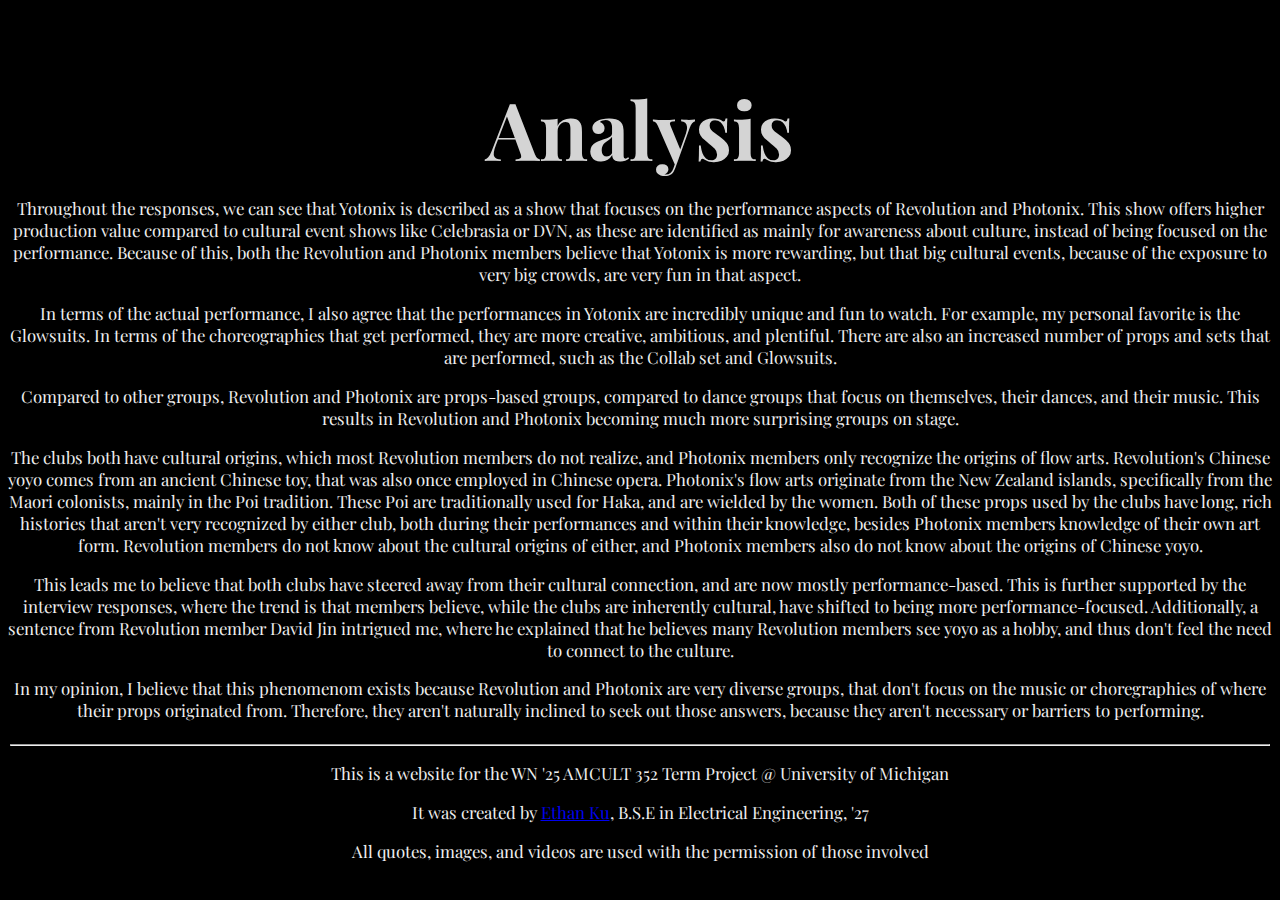
<file: analysis.html>
<!DOCTYPE html>
<html>

<head>
    <meta charset="UTF-8">
    <title>Analysis</title>
    <link rel="stylesheet" href="style.css">
<!--font-->
    <link rel="preconnect" href="https://fonts.googleapis.com">
    <link rel="preconnect" href="https://fonts.gstatic.com" crossorigin>
    <link href="https://fonts.googleapis.com/css2?family=Playfair+Display:ital,wght@0,400..900;1,400..900&display=swap" rel="stylesheet">
</head>
<body>

    <div class="center">
        <div class="smaller-analysis">
            <h1>Analysis</h1>        
        <p>Throughout the responses, we can see that Yotonix is described as a show that focuses on the performance aspects of Revolution and Photonix.
            This show offers higher production value compared to cultural event shows like Celebrasia or DVN, as these are identified as mainly for
            awareness about culture, instead of being focused on the performance. Because of this, both the Revolution and Photonix members believe
            that Yotonix is more rewarding, but that big cultural events, because of the exposure to very big crowds, are very fun in that aspect.
        </p>
        
        <p>In terms of the actual performance, I also agree that the performances in Yotonix are incredibly unique and fun to watch. For example,
            my personal favorite is the Glowsuits. In terms of the choreographies that get performed, they are more creative, ambitious, and plentiful.
            There are also an increased number of props and sets that are performed, such as the Collab set and Glowsuits.
        </p>

        <p>
            Compared to other groups, Revolution and Photonix are props-based groups, compared to dance groups that focus on themselves,
            their dances, and their music. This results in Revolution and Photonix becoming much more surprising groups on stage.
        </p>
        
        <p>
        The clubs both have cultural origins, which most Revolution members do not realize, and Photonix members only recognize the origins of flow arts.
        Revolution's Chinese yoyo comes from an ancient Chinese toy, that was also once employed in Chinese opera. Photonix's flow arts originate from
        the New Zealand islands, specifically from the Maori colonists, mainly in the Poi tradition. These Poi are traditionally used for Haka, and are
        wielded by the women. Both of these props used by the clubs have long, rich histories that aren't very recognized by either club, both during
        their performances and within their knowledge, besides Photonix members knowledge of their own art form. Revolution members do not know about
        the cultural origins of either, and Photonix members also do not know about the origins of Chinese yoyo.
        </p>

        <p>This leads me to believe that both clubs have steered away from their cultural connection, and are now mostly performance-based.
            This is further supported by the interview responses, where the trend is that members believe, while the clubs are inherently cultural,
            have shifted to being more performance-focused. Additionally, a sentence from Revolution member David Jin intrigued me, where he explained
            that he believes many Revolution members see yoyo as a hobby, and thus don't feel the need to connect to the culture.
        </p>

        <p>
            In my opinion, I believe that this phenomenom exists because Revolution and Photonix are very diverse groups, that don't focus on the music
            or choregraphies of where their props originated from. Therefore, they aren't naturally inclined to seek out those answers, because they
            aren't necessary or barriers to performing.
        </p>
        </div>
    </div>





    <footer class="footer">
        <hr>
        <p>This is a website for the WN '25 AMCULT 352 Term Project @ University of Michigan</p>
        <p>It was created by <a href="https://ethanhku.github.io/" target="_blank">Ethan Ku</a>, B.S.E in Electrical Engineering, '27</p>
        <p>All quotes, images, and videos are used with the permission of those involved</p>
    </footer>

</body>
</html>
</file>
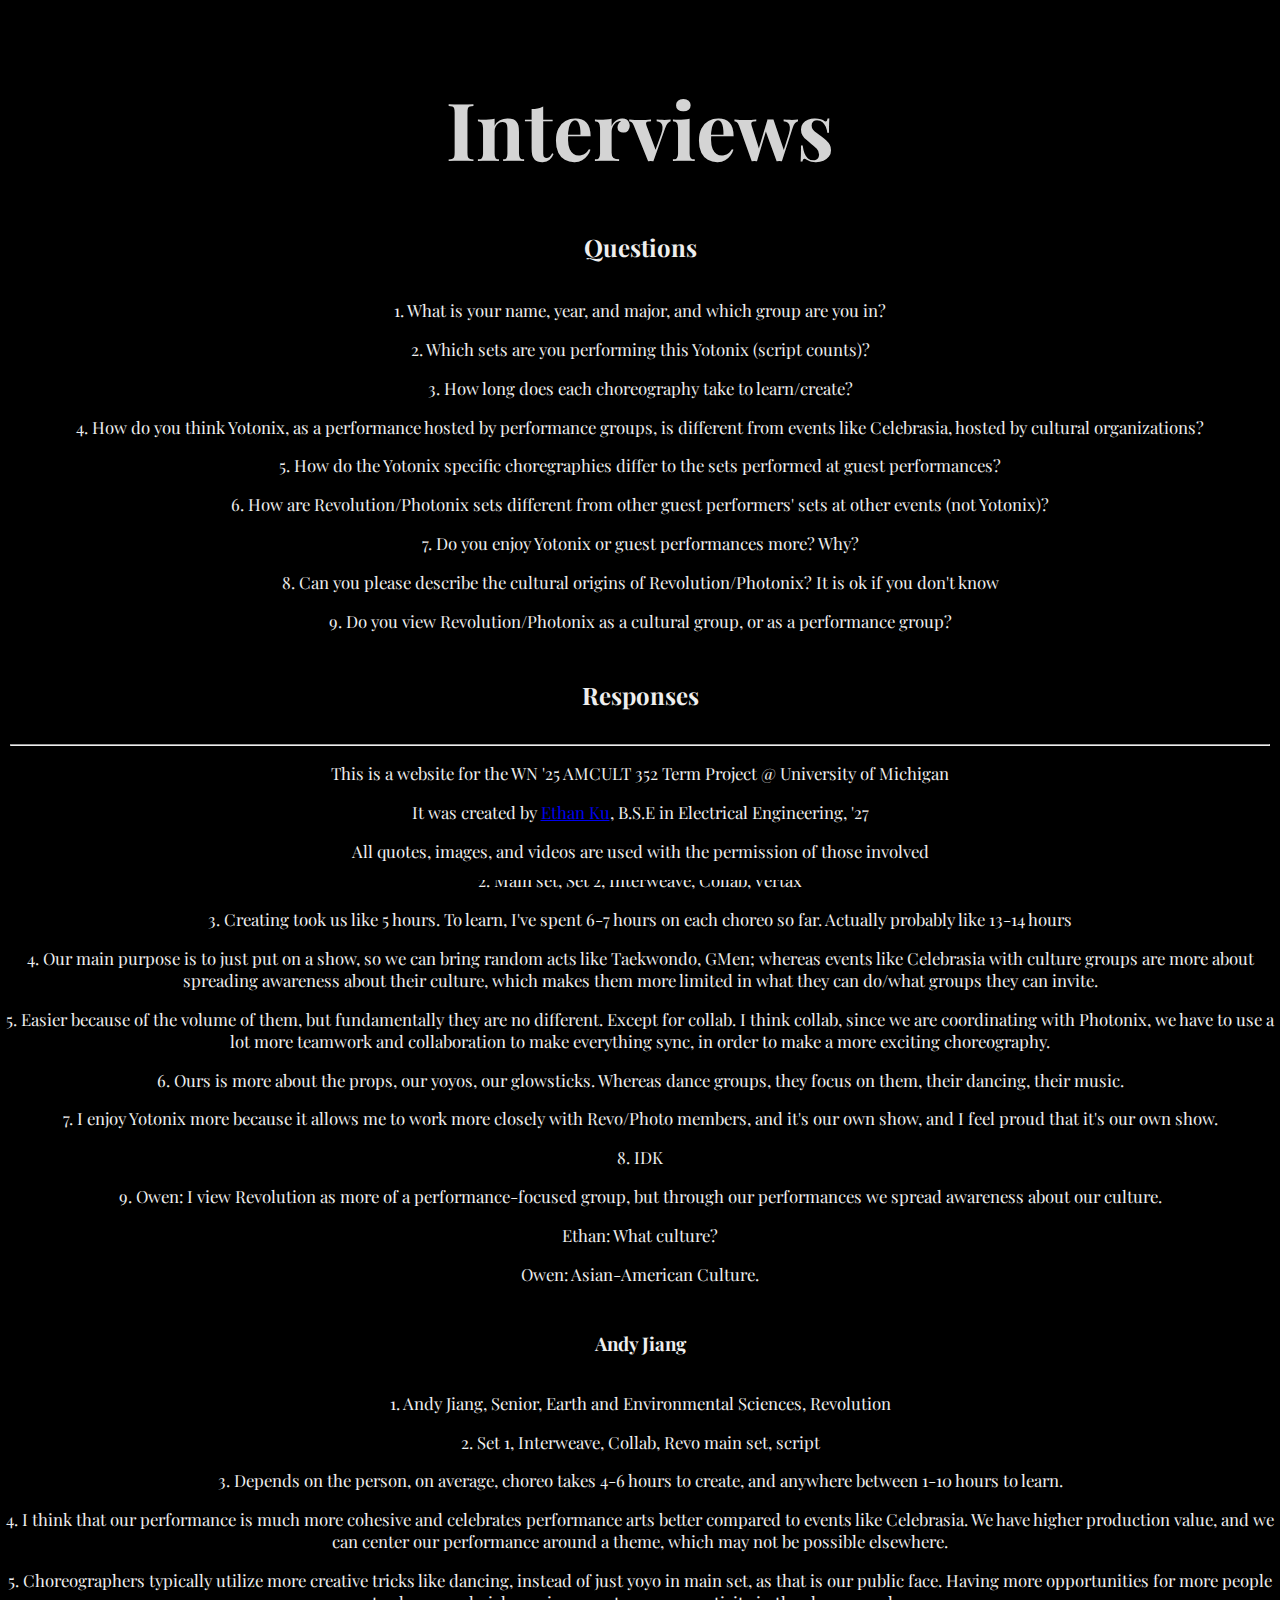
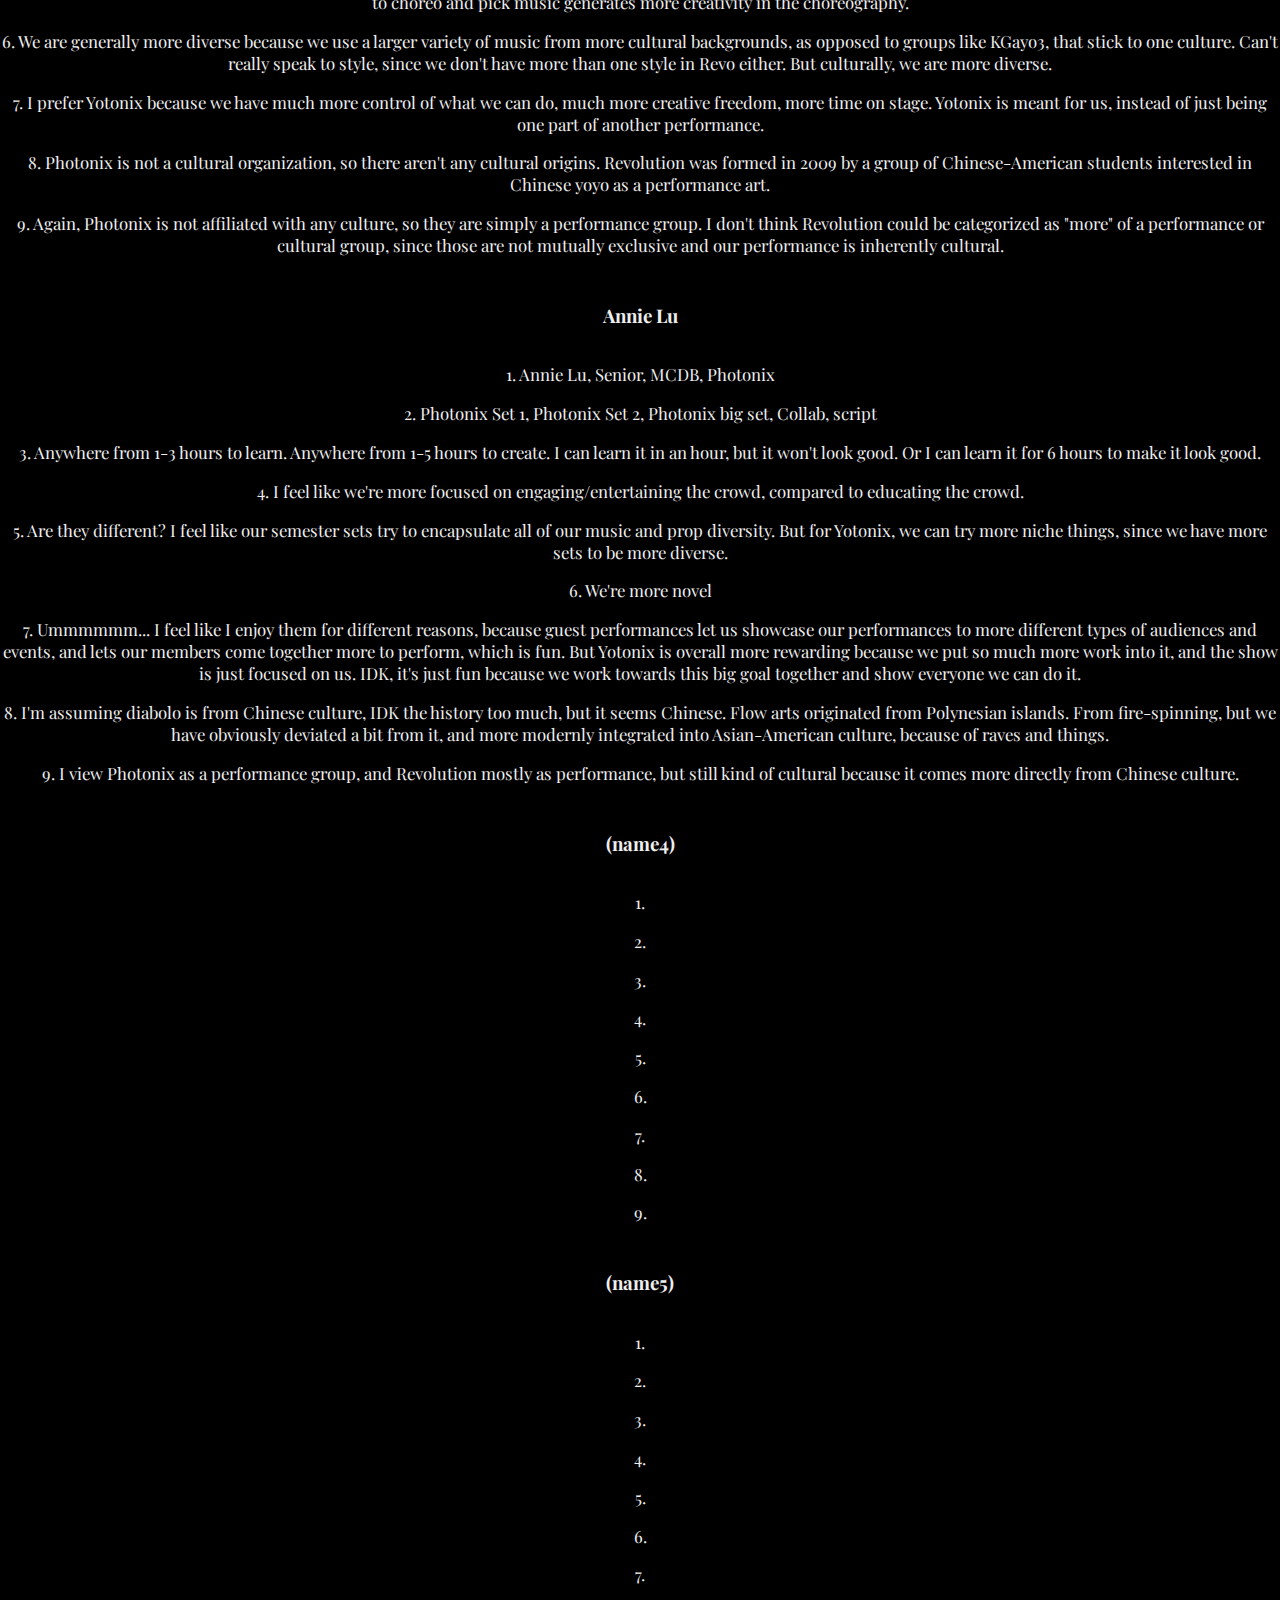
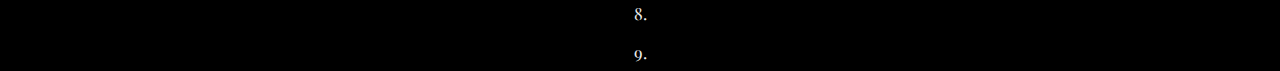
<file: interview.html>
<!DOCTYPE html>
<html>

<head>
    <meta charset="UTF-8">
    <title>Analysis</title>
    <link rel="stylesheet" href="style.css">
<!--font-->
    <link rel="preconnect" href="https://fonts.googleapis.com">
    <link rel="preconnect" href="https://fonts.gstatic.com" crossorigin>
    <link href="https://fonts.googleapis.com/css2?family=Playfair+Display:ital,wght@0,400..900;1,400..900&display=swap" rel="stylesheet">
</head>
<body>

    <h1 class="center">Interviews</h1>
    <h2 class="center">Questions</h2>
    <div class="setlist-box">
        <p>1. What is your name, year, and major, and which group are you in?</p>
        <p>2. Which sets are you performing this Yotonix (script counts)?</p>
        <p>3. How long does each choreography take to learn/create?</p>
        <p>4. How do you think Yotonix, as a performance hosted by performance groups, is different from events like Celebrasia,
            hosted by cultural organizations?</p>
        <p>5. How do the Yotonix specific choregraphies differ to the sets performed at guest performances?</p>
        <p>6. How are Revolution/Photonix sets different from other guest performers' sets at other events (not Yotonix)?</p>
        <p>7. Do you enjoy Yotonix or guest performances more? Why?</p>
        <p>8. Can you please describe the cultural origins of Revolution/Photonix? It is ok if you don't know</p>
        <p>9. Do you view Revolution/Photonix as a cultural group, or as a performance group?</p>
    </div>

    <h2 class="center">Responses</h2>

    <h3 class="center">Owen Su</h3>
    <div class="setlist-box">
        <p>1. Owen Su, Sophomore in Computer Engineering</p>
        <p>2. Main set, Set 2, Interweave, Collab, Vertax</p>
        <p>3. Creating took us like 5 hours. To learn, I've spent 6-7 hours on each choreo so far. Actually probably like 13-14 hours</p>
        <p>4. Our main purpose is to just put on a show, so we can bring random acts like Taekwondo, GMen;
            whereas events like Celebrasia with culture groups are more about spreading awareness about their culture, which makes them more limited
            in what they can do/what groups they can invite.</p>
        <p>5. Easier because of the volume of them, but fundamentally they are no different. Except for collab.
            I think collab, since we are coordinating with Photonix, we have to use a lot more teamwork and collaboration
            to make everything sync, in order to make a more exciting choreography.
        </p>
        <p>6. Ours is more about the props, our yoyos, our glowsticks. Whereas dance groups, they focus on them, their dancing, their music.</p>
        <p>7. I enjoy Yotonix more because it allows me to work more closely with Revo/Photo members, and it's our own show, and I feel proud that it's our own show.</p>
        <p>8. IDK</p>
        <p>9. Owen: I view Revolution as more of a performance-focused group, but through our performances we spread awareness about our culture.</p>
        <p>Ethan: What culture?</p>
        <p>Owen: Asian-American Culture.</p>
    </div>

    <h3 class="center">Andy Jiang</h3>
    <div class="setlist-box">
        <p>1. Andy Jiang, Senior, Earth and Environmental Sciences, Revolution</p>
        <p>2. Set 1, Interweave, Collab, Revo main set, script</p>
        <p>3. Depends on the person, on average, choreo takes 4-6 hours to create, and anywhere between 1-10 hours to learn.</p>
        <p>4. I think that our performance is much more cohesive and celebrates performance arts better compared to events like Celebrasia.
            We have higher production value, and we can center our performance around a theme, which may not be possible elsewhere.</p>
        <p>5. Choreographers typically utilize more creative tricks like dancing, instead of just yoyo in main set, as that is our public face.
            Having more opportunities for more people to choreo and pick music generates more creativity in the choreography.
        </p>
        <p>6. We are generally more diverse because we use a larger variety of music from more cultural backgrounds, as opposed to groups like KGayo3,
            that stick to one culture. Can't really speak to style, since we don't have more than one style in Revo either. But culturally, we are more diverse.
        </p>
        <p>7. I prefer Yotonix because we have much more control of what we can do, much more creative freedom, more time on stage.
            Yotonix is meant for us, instead of just being one part of another performance.
        </p>
        <p>8. Photonix is not a cultural organization, so there aren't any cultural origins. Revolution was formed in 2009 by a group of Chinese-American students interested in Chinese yoyo as a performance art.</p>
        <p>9. Again, Photonix is not affiliated with any culture, so they are simply a performance group. I don't think Revolution could be categorized as "more" of a performance or cultural group, since those are not mutually exclusive and our performance is inherently cultural.</p>
    </div>

    <h3 class="center">Annie Lu</h3>
    <div class="setlist-box">
        <p>1. Annie Lu, Senior, MCDB, Photonix</p>
        <p>2. Photonix Set 1, Photonix Set 2, Photonix big set, Collab, script</p>
        <p>3. Anywhere from 1-3 hours to learn. Anywhere from 1-5 hours to create. I can learn it in an hour, but it won't look good.
            Or I can learn it for 6 hours to make it look good.
        </p>
        <p>4. I feel like we're more focused on engaging/entertaining the crowd, compared to educating the crowd.</p>
        <p>5. Are they different? I feel like our semester sets try to encapsulate all of our music and prop diversity.
            But for Yotonix, we can try more niche things, since we have more sets to be more diverse.
        </p>
        <p>6. We're more novel</p>
        <p>7. Ummmmmm... I feel like I enjoy them for different reasons, because guest performances let us showcase our performances to
            more different types of audiences and events, and lets our members come together more to perform, which is fun.
            But Yotonix is overall more rewarding because we put so much more work into it, and the show is just focused on us. IDK, it's just fun
            because we work towards this big goal together and show everyone we can do it.
        </p>
        <p>8. I'm assuming diabolo is from Chinese culture, IDK the history too much, but it seems Chinese. Flow arts originated from Polynesian islands.
            From fire-spinning, but we have obviously deviated a bit from it, and more modernly integrated into Asian-American culture, because of raves and things.
        </p>
        <p>9. I view Photonix as a performance group, and Revolution mostly as performance, but still kind of cultural because it comes more directly from Chinese culture.</p>
    </div>

    <h3 class="center">(name4)</h3>
    <div class="setlist-box">
        <p>1.</p>
        <p>2.</p>
        <p>3.</p>
        <p>4.</p>
        <p>5.</p>
        <p>6.</p>
        <p>7.</p>
        <p>8.</p>
        <p>9.</p>
    </div>

    <h3 class="center">(name5)</h3>
    <div class="setlist-box">
        <p>1.</p>
        <p>2.</p>
        <p>3.</p>
        <p>4.</p>
        <p>5.</p>
        <p>6.</p>
        <p>7.</p>
        <p>8.</p>
        <p>9.</p>
    </div>

    <footer class="footer">
        <hr>
        <p>This is a website for the WN '25 AMCULT 352 Term Project @ University of Michigan</p>
        <p>It was created by <a href="https://ethanhku.github.io/" target="_blank">Ethan Ku</a>, B.S.E in Electrical Engineering, '27</p>
        <p>All quotes, images, and videos are used with the permission of those involved</p>
    </footer>

</body>
</html>
</file>
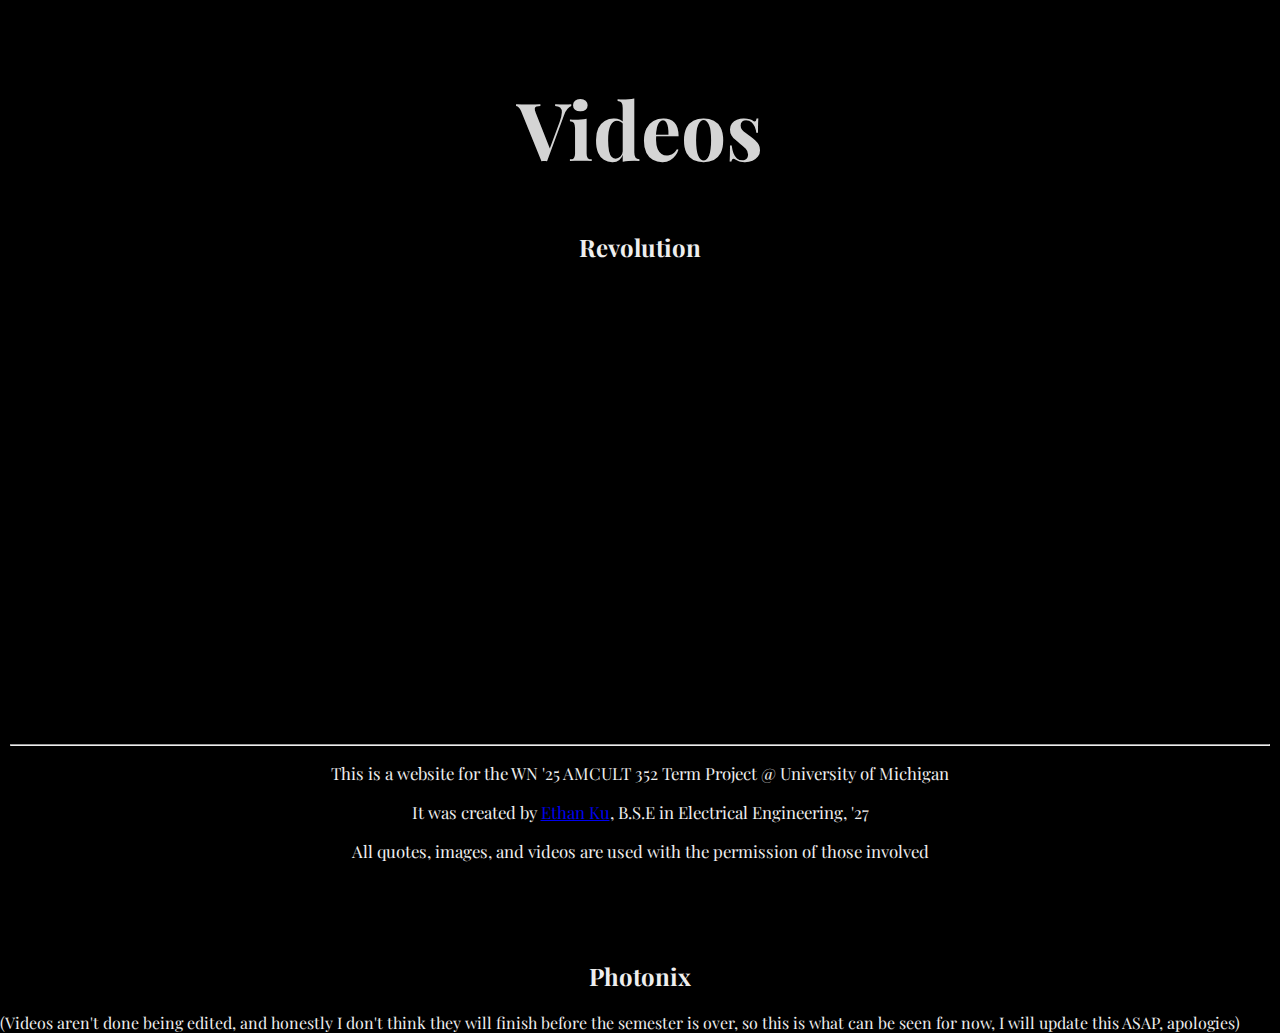
<file: recordings.html>
<!DOCTYPE html>
<html>

<head>
    <meta charset="UTF-8">
    <title>Analysis</title>
    <link rel="stylesheet" href="style.css">
<!--font-->
    <link rel="preconnect" href="https://fonts.googleapis.com">
    <link rel="preconnect" href="https://fonts.gstatic.com" crossorigin>
    <link href="https://fonts.googleapis.com/css2?family=Playfair+Display:ital,wght@0,400..900;1,400..900&display=swap" rel="stylesheet">
</head>
<body>

    <h1 class="center">Videos</h1>
    
    <h2 class="center">Revolution</h2>
    <div class="video-threerow">
        <iframe width="560" height="315"
        src="https://www.youtube.com/embed/xx2lepicaDk"
        title="Revolution Set 1"
        frameborder="0"
        allow="accelerometer; autoplay; clipboard-write; encrypted-media; gyroscope; picture-in-picture; web-share"
        referrerpolicy="strict-origin-when-cross-origin"
        allowfullscreen></iframe>

        <iframe width="560" height="315"
        src="https://www.youtube.com/embed/DO31y32YEMw?si=gGDX5Wg1IvVInIXJ"
        title="Revolution Set 2"
        frameborder="0"
        allow="accelerometer; autoplay; clipboard-write; encrypted-media; gyroscope; picture-in-picture; web-share"
        referrerpolicy="strict-origin-when-cross-origin"
        allowfullscreen></iframe>

        <iframe width="560" height="315"
        src="https://www.youtube.com/embed/QmoA9CCpRNE?si=SX7FZJ7Nv7mDFTVn"
        title="YouTube video player"
        frameborder="0"
        allow="accelerometer; autoplay; clipboard-write; encrypted-media; gyroscope; picture-in-picture; web-share"
        referrerpolicy="strict-origin-when-cross-origin"
        allowfullscreen></iframe>
    </div>

    <h2 class="center">Photonix</h2>
    <div class="video-threerow">
        (Videos aren't done being edited, and honestly I don't think they will finish before the semester is over, so this is
        what can be seen for now, I will update this ASAP, apologies)
    </div>

    <footer class="footer">
        <hr>
        <p>This is a website for the WN '25 AMCULT 352 Term Project @ University of Michigan</p>
        <p>It was created by <a href="https://ethanhku.github.io/" target="_blank">Ethan Ku</a>, B.S.E in Electrical Engineering, '27</p>
        <p>All quotes, images, and videos are used with the permission of those involved</p>
    </footer>

</body>
</html>
</file>
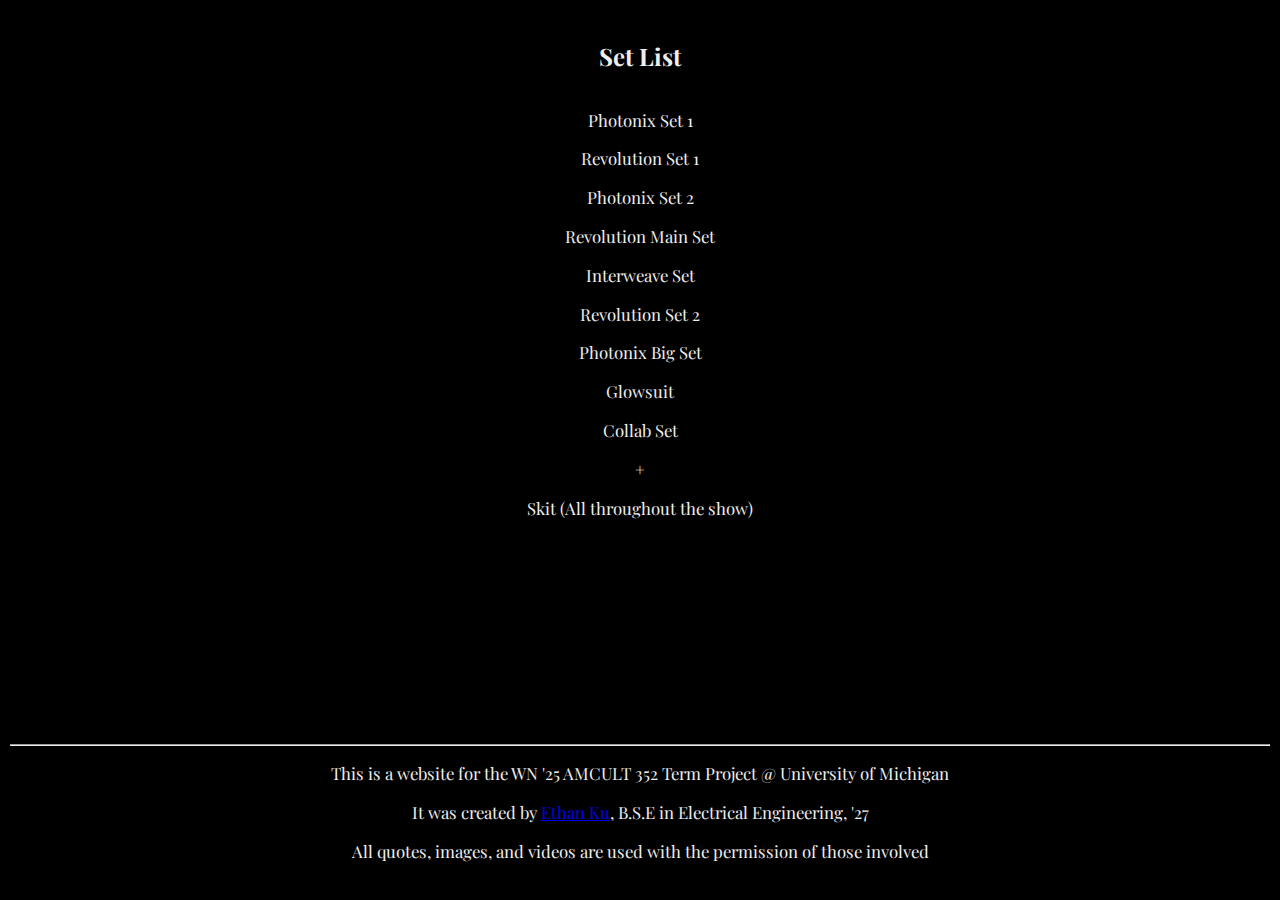
<file: setlist.html>
<!DOCTYPE html>
<html>

<head>
    <meta charset="UTF-8">
    <title>Analysis</title>
    <link rel="stylesheet" href="style.css">
<!--font-->
    <link rel="preconnect" href="https://fonts.googleapis.com">
    <link rel="preconnect" href="https://fonts.gstatic.com" crossorigin>
    <link href="https://fonts.googleapis.com/css2?family=Playfair+Display:ital,wght@0,400..900;1,400..900&display=swap" rel="stylesheet">
</head>
<body>

    <h2 class="center">Set List</h2>
    <div class="setlist-box">
        <p>Photonix Set 1</p>
        <p>Revolution Set 1</p>
        <p>Photonix Set 2</p>
        <p>Revolution Main Set</p>
        <p>Interweave Set</p>
        <p>Revolution Set 2</p>
        <p>Photonix Big Set</p>
        <p>Glowsuit</p>
        <p>Collab Set</p>
        <p>+</p>
        <p>Skit (All throughout the show)</p>
    </div>

    <footer class="footer">
        <hr>
        <p>This is a website for the WN '25 AMCULT 352 Term Project @ University of Michigan</p>
        <p>It was created by <a href="https://ethanhku.github.io/" target="_blank">Ethan Ku</a>, B.S.E in Electrical Engineering, '27</p>
        <p>All quotes, images, and videos are used with the permission of those involved</p>
    </footer>

</body>
</html>
</file>
<file: style.css>
body {
    background-color: black;
    margin: 0;
    padding: 0;
    display: flex;
    flex-direction: column;
    min-height: 100vh;
    /*font*/
    font-family: "Playfair Display", serif;
    font-optical-sizing: auto;
    font-weight: normal;
    font-style: normal;
    color: rgb(238, 238, 238);
}

h1 {
    color: rgb(212, 212, 212);
/*centering*/
    text-align: center;
    margin-bottom: 10px;
    font-size: 500%;
}

p {
    text-align: center;
    font-size: 105%;
    margin-bottom: 8px;
}

.link{
    display: flex;
    justify-content: center;
    font-size: 100%;
    margin-bottom: 10px 0;
}

.link a{
    text-decoration: none;
    color: #ffffff;
    font-weight: bold;
}

.bullet-point{
    border: 1px solid;
    padding: 10px;
    padding-right: 60px;
    display: block;
    max-width: 80%;
    font-size: 100%;
    margin: 10px auto;
    border-radius: 8px;
    flex: 1;
}

.bullet-point ul{
    list-style-type: disc;
    list-style-position: inside;
    padding-left: 20px;
    flex-wrap: wrap;
    white-space: nowrap;
}

.bullet-point li{
    margin-bottom: 5px;
}

.side-by-side{
    display: flex;
    justify-content: center;
    gap: 50px;
    max-width: 1000px;
    margin: 0 auto;
}

.column{
    flex: 1;
    text-align: left;
}

.center{
    display: flex;
    justify-content: center;
    align-items: center;
    padding-top: 20px;
}

.custom-hr{
    border: none;
    height: 2px;
    background-color: white;
    width: 100%;
    margin: 0%;
    position: fixed;
    bottom: 170px;
}

.footer{
    position: fixed;
    bottom: 20px;
    left: 0;
    right: 0;
    text-align: center;
    background-color: black;
    padding: 10px;
}

/*small phone*/
@media (max-width: 320px){
    h1{
        font-size: 600%;
    }
    p{
        font-size: 130%;
    }
    .bullet-point{
        font-size: 150%;
        width: 58%;
    }
}
/*phone*/
@media (max-width: 480px){

}
/*tablet*/
@media (min-width: 600px){

}
/*laptop*/
@media (min-width: 768px){

}
/*medium laptop*/
@media (min-width: 1024px){

}
/*big monitor*/
@media (min-width: 1280px){

}
</file>
